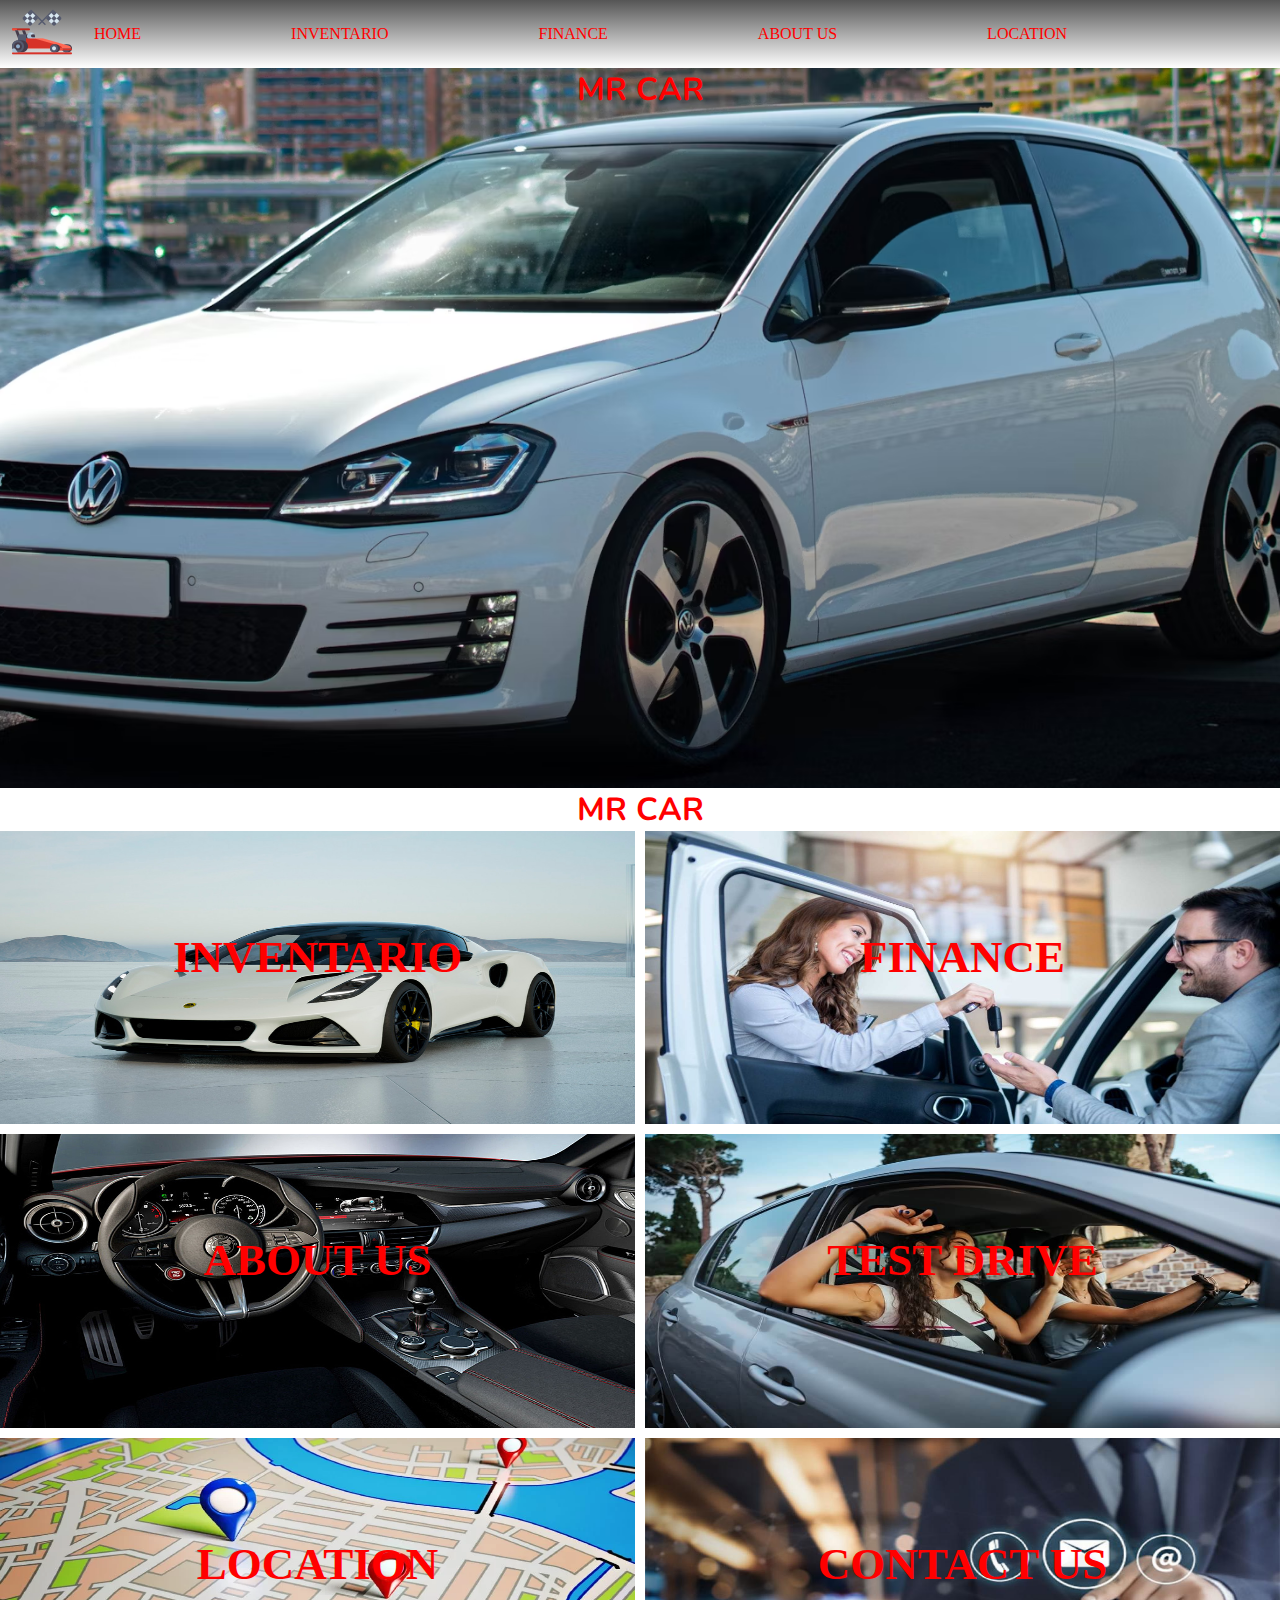
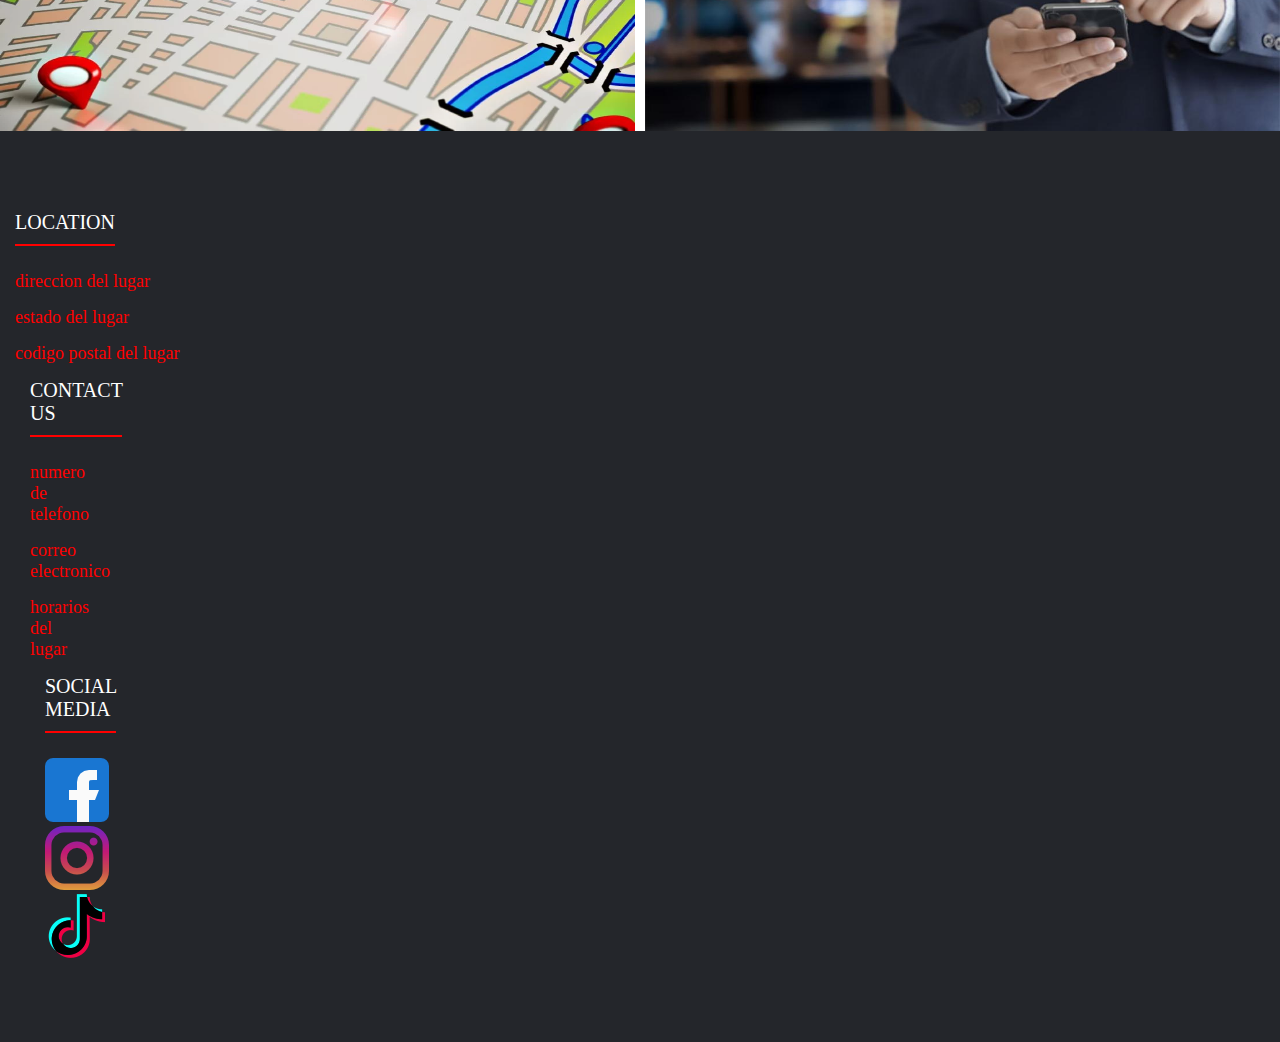
<file: index.html>
<!DOCTYPE html>
<html lang="en">
        <head>
            <meta charset="UTF-8">
            <meta name="viewport" content="width=device-width, initial-scale=1.0">
            <title>Mr Car</title>
            <link rel="preconnect" href="https://fonts.googleapis.com">
            <link rel="preconnect" href="https://fonts.gstatic.com" crossorigin>
            <link href="https://fonts.googleapis.com/css2?family=Nunito:ital,wght@0,200..1000;1,200..1000&display=swap" rel="stylesheet">
            <link rel="stylesheet" href="./css/style.css">
        </head>

    <body>
        <header class="header">
            <a href="./index.html"><img src="./assets/logo.png" alt=""></a>
            <nav>
                <ul class="barraNav">
                    <li><a href="#">HOME</a></li>
                    <li><a href="./pages/inventario.html">INVENTARIO</a></li>
                    <li><a href="./pages/finance.html">FINANCE</a></li>
                    <li><a href="./pages/aboutus.html">ABOUT US</a></li>
                    <li><a href="./pages/location.html">LOCATION</a></li>
                </ul>
            </nav>
        </header>
        <main>
            <section class="section-principal">
                <div>
                    <h1>mr car</h1>
                </div>
            </section>
            <div>
                <h1>mr car</h1>
            </div>
            <div class="gridindex">
                <section class="sectionmain-1">
                    <div>
                        <p>INVENTARIO</p>
                    </div>
                </section>
                <section class="sectionmain-2">
                    <div>
                        <p>FINANCE</p>
                    </div>
                </section>
                <section class="sectionmain-3">
                    <div>
                        <p>ABOUT US</p>
                    </div>
                </section>
                <section class="sectionmain-4">
                    <div>
                        <p>TEST DRIVE</p>
                    </div>
                </section>
                <section class="sectionmain-5">
                    <div>
                        <p>LOCATION</p>
                    </div>
                </section>
                <section class="sectionmain-6">
                    <div>
                        <p>CONTACT US</p>
                    </div>
                </section>
            </div>
        </main>
        <footer class="piedepag">
            <div class="container">
                <div class="footer-row">
                    <div class="links">
                        <h2>LOCATION</h2>
                        <ul>
                            <li><a href="#">direccion del lugar</a></li>
                            <li><a href="#">estado del lugar</a></li>
                            <li><a href="#">codigo postal del lugar</a></li>
                        </ul>
                    <div>
                        <div class="links">
                            <h2>CONTACT US</h2>
                            <ul>
                                <li><a href="#">numero de telefono</a></li>
                                <li><a href="#">correo electronico</a></li>
                                <li><a href="#">horarios del lugar</a></li>
                            </ul>
                        <div>
                            <div class="links">
                                <h2>SOCIAL MEDIA</h2>
                                <div class="socialmedia">
                                    <img src="./assets/facebook.png" alt="">
                                    <img src="./assets/instagram.png" alt="">
                                    <img src="./assets/tik-tok.png" alt="">
                                </div>
                            </div>
                    </div>
                </div>
            </div>
        </footer>
    </body>
</html>
</file>
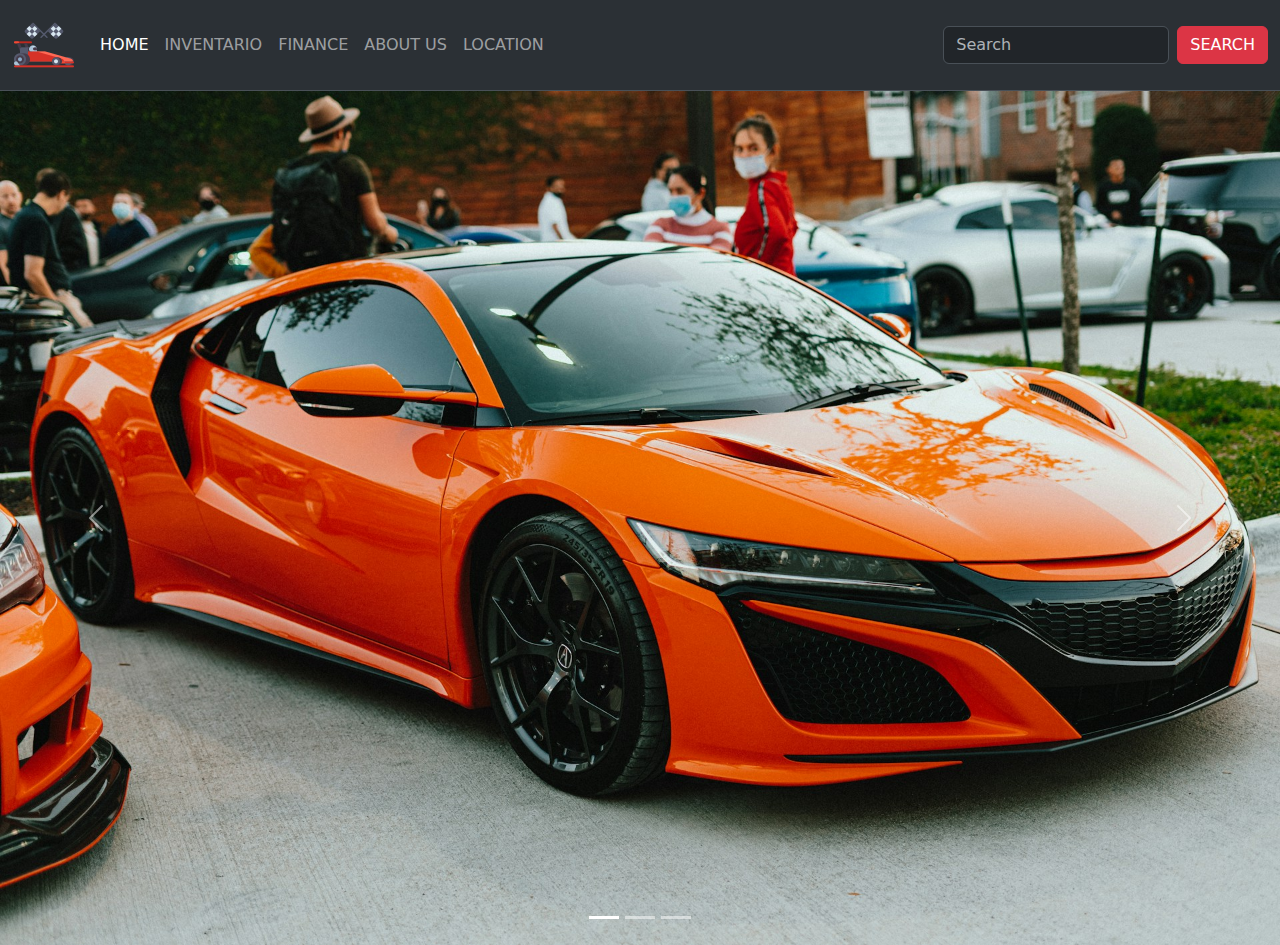
<file: bootstrap.html>
<!DOCTYPE html>
<html lang="en">
<head>
    <meta charset="UTF-8">
    <meta name="viewport" content="width=device-width, initial-scale=1.0">
    <title>Prueba Bootstrap</title>
    <link href="https://cdn.jsdelivr.net/npm/bootstrap@5.3.3/dist/css/bootstrap.min.css" rel="stylesheet" integrity="sha384-QWTKZyjpPEjISv5WaRU9OFeRpok6YctnYmDr5pNlyT2bRjXh0JMhjY6hW+ALEwIH" crossorigin="anonymous">
</head>
<body>
    <header>
        <nav class="navbar navbar-expand-lg bg-body-tertiary bg-dark border-bottom border-body" data-bs-theme="dark">
            <div class="container-fluid">
                <a class="navbar-brand" href="#"><img src="./assets/logo.png" alt=""></a>
                <button class="navbar-toggler" type="button" data-bs-toggle="collapse" data-bs-target="#navbarSupportedContent" aria-controls="navbarSupportedContent" aria-expanded="false" aria-label="Toggle navigation">
                <span class="navbar-toggler-icon"></span>
                </button>
                <div class="collapse navbar-collapse" id="navbarSupportedContent">
                <ul class="navbar-nav me-auto mb-2 mb-lg-0">
                    <li class="nav-item">
                    <a class="nav-link active" aria-current="page" href="#">HOME</a>
                    </li>
                    <li class="nav-item">
                    <a class="nav-link" href="#">INVENTARIO</a>
                    </li>
                    <li class="nav-item">
                    <a class="nav-link" href="#">FINANCE</a>
                    </li>
                    <li class="nav-item">
                    <a class="nav-link" href="#">ABOUT US</a>
                    </li>
                    <li class="nav-item">
                    <a class="nav-link" href="#">LOCATION</a>
                </ul>
                <form class="d-flex" role="search">
                    <input class="form-control me-2" type="search" placeholder="Search" aria-label="Search">
                    <button type="button" class="btn btn-danger">SEARCH</button>
                </form>
                </div>
            </div>
            </nav>
    </header>
    <main>
        <section>
            <div id="carouselExampleIndicators" class="carousel slide">
                <div class="carousel-indicators">
                    <button type="button" data-bs-target="#carouselExampleIndicators" data-bs-slide-to="0" class="active" aria-current="true" aria-label="Slide 1"></button>
                    <button type="button" data-bs-target="#carouselExampleIndicators" data-bs-slide-to="1" aria-label="Slide 2"></button>
                    <button type="button" data-bs-target="#carouselExampleIndicators" data-bs-slide-to="2" aria-label="Slide 3"></button>
                </div>
                <div class="carousel-inner">
                    <div class="carousel-item active">
                    <img src="./assets/adrian-newell-nkLm5mHa-YA-unsplash.jpg" class="d-block w-100" alt="...">
                    </div>
                    <div class="carousel-item">
                    <img src="./assets/andre-morales-kalamar-HiX5pOmdfnM-unsplash.jpg" class="d-block w-100" alt="...">
                    </div>
                    <div class="carousel-item">
                    <img src="./assets/hoyoun-lee-dRujHLnv53c-unsplash.jpg" class="d-block w-100" alt="...">
                    </div>
                </div>
                <button class="carousel-control-prev" type="button" data-bs-target="#carouselExampleIndicators" data-bs-slide="prev">
                    <span class="carousel-control-prev-icon" aria-hidden="true"></span>
                    <span class="visually-hidden">Previous</span>
                </button>
                <button class="carousel-control-next" type="button" data-bs-target="#carouselExampleIndicators" data-bs-slide="next">
                    <span class="carousel-control-next-icon" aria-hidden="true"></span>
                    <span class="visually-hidden">Next</span>
                </button>
            </div>
        </section>
        
    </main>
    <footer>

    </footer>
    <script src="https://cdn.jsdelivr.net/npm/@popperjs/core@2.11.8/dist/umd/popper.min.js" integrity="sha384-I7E8VVD/ismYTF4hNIPjVp/Zjvgyol6VFvRkX/vR+Vc4jQkC+hVqc2pM8ODewa9r" crossorigin="anonymous"></script>
    <script src="https://cdn.jsdelivr.net/npm/bootstrap@5.3.3/dist/js/bootstrap.min.js" integrity="sha384-0pUGZvbkm6XF6gxjEnlmuGrJXVbNuzT9qBBavbLwCsOGabYfZo0T0to5eqruptLy" crossorigin="anonymous"></script>
</body>
</html>
</file>
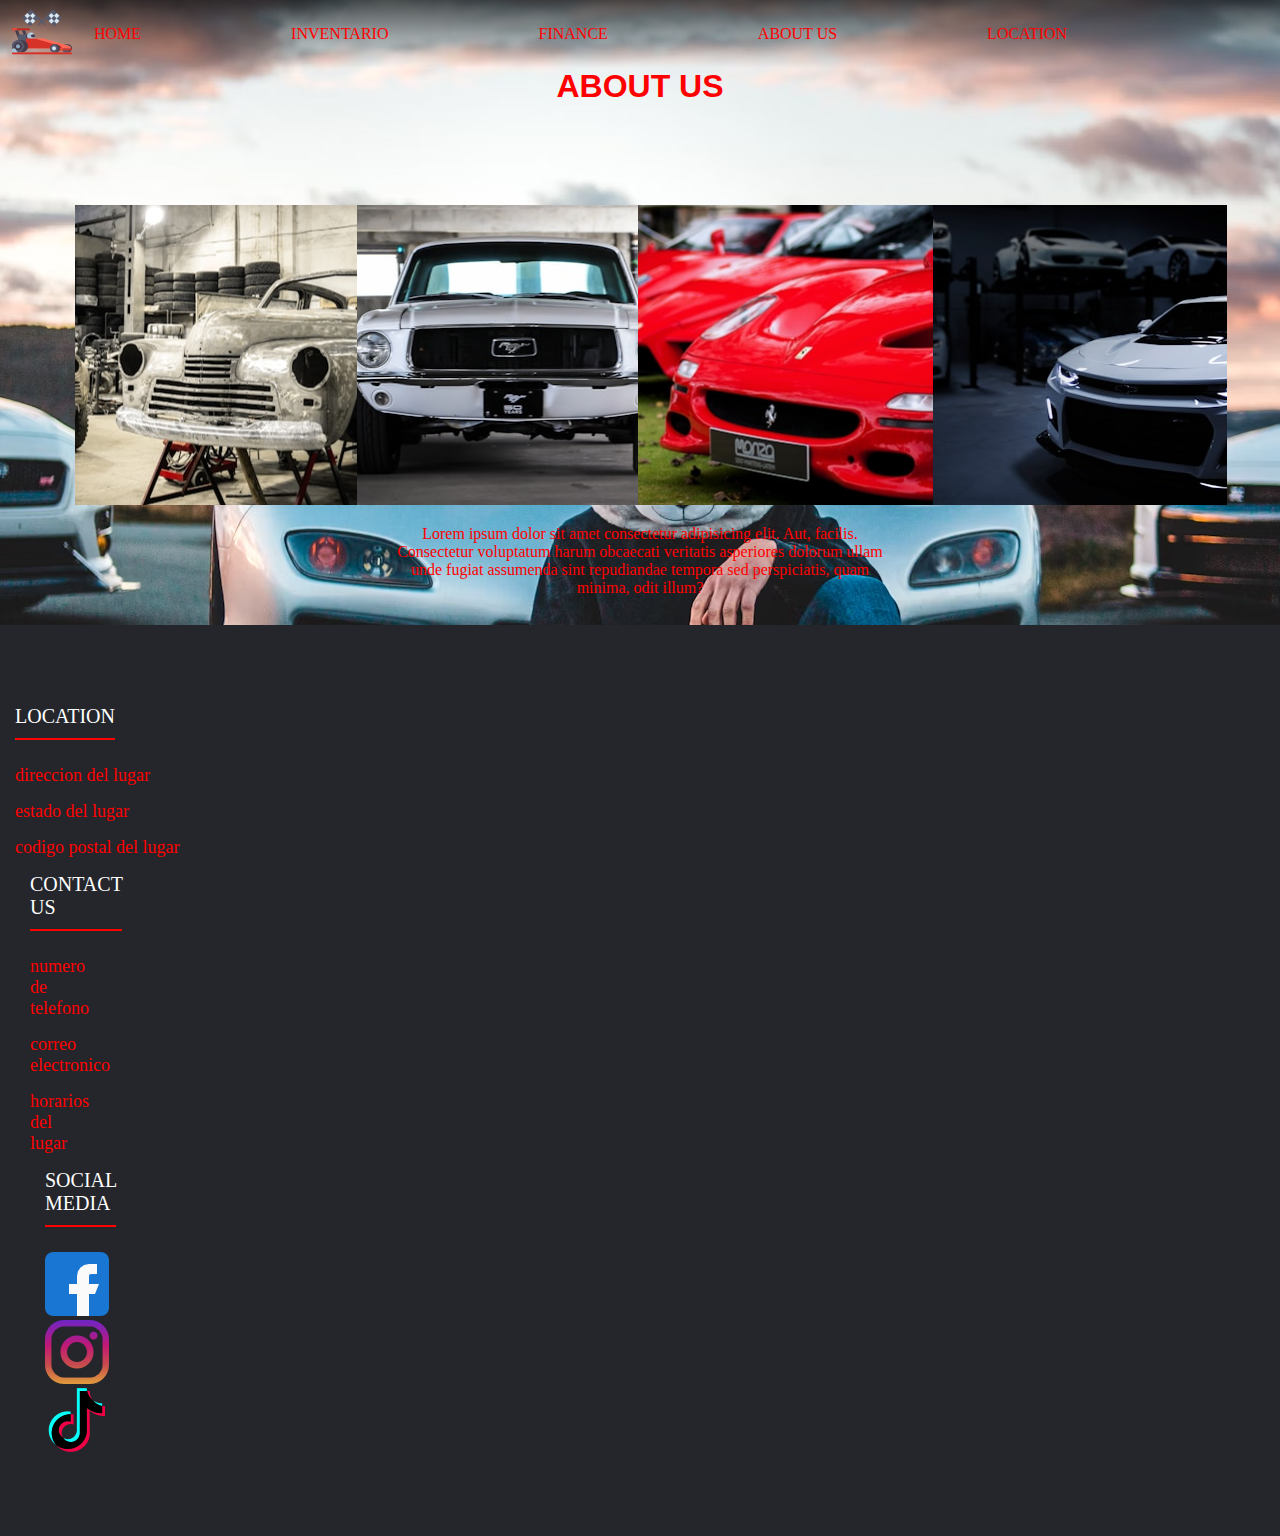
<file: pages/aboutus.html>
<!DOCTYPE html>
<html lang="en">
        <head>
            <meta charset="UTF-8">
            <meta name="viewport" content="width=device-width, initial-scale=1.0">
            <title>Mr Car</title>
            <link rel="stylesheet" href="../css/style.css">
        </head>

<body class="aboutus">
    <header class="header">
        <a href="../index.html"><img src="../assets/logo.png" alt=""></a>
            <nav>
                <ul class="barraNav">
                    <li><a href="../index.html">HOME</a></li>
                    <li><a href="./inventario.html">INVENTARIO</a></li>
                    <li><a href="./finance.html">FINANCE</a></li>
                    <li><a href="#">ABOUT US</a></li>
                    <li><a href="./location.html">LOCATION</a></li>
                </ul>
            </nav>
        </header>
        <h1>about us</h1>
        <main class="grid-container">
            <section class="seccion-1"></section>
            <section class="seccion-2"></section>
            <section class="seccion-3"></section>
            <section class="seccion-4"></section>
            <section class="seccion-5"></section>
            <section class="seccion-6"></section>
        </main>
        <article class="lineatiempo">
            <p>Lorem ipsum dolor sit amet consectetur adipisicing elit. Aut, facilis. Consectetur voluptatum harum obcaecati veritatis asperiores dolorum ullam unde fugiat assumenda sint repudiandae tempora sed perspiciatis, quam minima, odit illum?</p>
        </article>
        <footer class="piedepag">
            <div class="container">
                <div class="footer-row">
                    <div class="links">
                        <h2>LOCATION</h2>
                        <ul>
                            <li><a href="#">direccion del lugar</a></li>
                            <li><a href="#">estado del lugar</a></li>
                            <li><a href="#">codigo postal del lugar</a></li>
                        </ul>
                        <div class="links">
                            <h2>CONTACT US</h2>
                            <ul>
                                <li><a href="#">numero de telefono</a></li>
                                <li><a href="#">correo electronico</a></li>
                                <li><a href="#">horarios del lugar</a></li>
                            </ul>
                            <div class="links">
                                <h2>SOCIAL MEDIA</h2>
                                <div class="socialmedia">
                                    <img src="../assets/facebook.png" alt="">
                                    <img src="../assets/instagram.png" alt="">
                                    <img src="../assets/tik-tok.png" alt="">
                                </div>
                    </div>
                </div>
            </div>
        </footer>    
    </body>
</html>
</file>
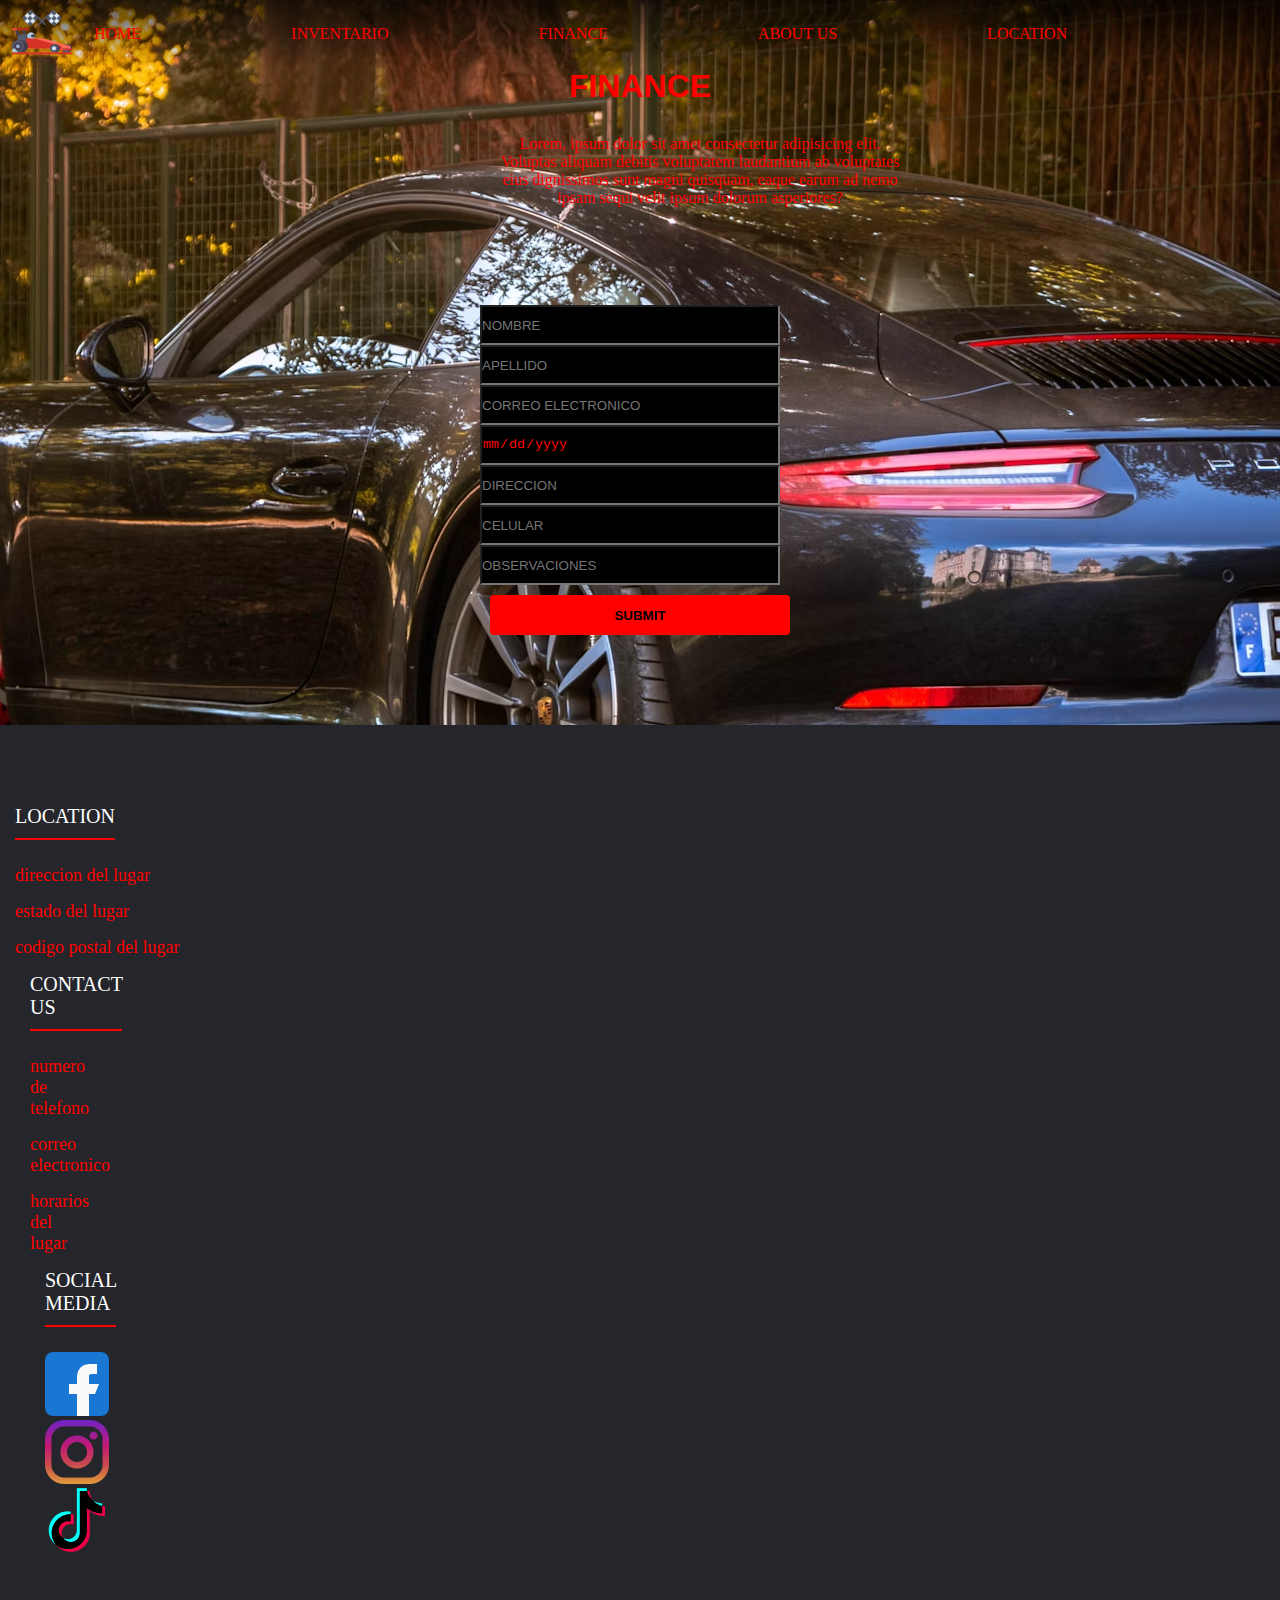
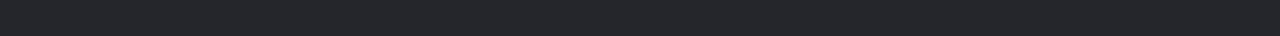
<file: pages/finance.html>
<!DOCTYPE html>
<html lang="en">
        <head>
            <meta charset="UTF-8">
            <meta name="viewport" content="width=device-width, initial-scale=1.0">
            <title>Mr Car</title>
            <link rel="stylesheet" href="../css/style.css">
        </head>

<body class="finance">
    <header class="header">
        <a href="../index.html"><img src="../assets/logo.png" alt=""></a>
            <nav>
                <ul class="barraNav">
                    <li><a href="../index.html">HOME</a></li>
                    <li><a href="./inventario.html">INVENTARIO</a></li>
                    <li><a href="#">FINANCE</a></li>
                    <li><a href="./aboutus.html">ABOUT US</a></li>
                    <li><a href="./location.html">LOCATION</a></li>
                </ul>
            </nav>
        </header>
    <main>
            <h1>finance</h1>
        <article class="parrafo">
            <p>Lorem, ipsum dolor sit amet consectetur adipisicing elit. Voluptas aliquam debitis voluptatem laudantium ab voluptates eius dignissimos sunt magni quisquam, eaque earum ad nemo ipsam sequi velit ipsum dolorum asperiores?</p>
        </article>
        <form action="">
            <div class="formu">
                <label for="nombre"></label>
                <input type="text" id="nombre" placeholder="NOMBRE">
            <div class="formu">
                <label for="apellido"></label>
                <input type="text" id="nombre" placeholder="APELLIDO">
            </div>
            <div class="formu">
                <label for="email"></label>
                <input type="email" id="nombre" placeholder="CORREO ELECTRONICO">        
            </div>
            <div class="formu">
                <label for=""></label>
                <input type="date">        
            </div>
            <div class="formu">
                <label for="adress"></label>
                <input type="adress" id="nombre" placeholder="DIRECCION">        
            </div>
            <div class="formu">
                <label for="phone"></label>
                <input type="phone" id="nombre" placeholder="CELULAR">        
            </div>
            <div class="formu">
                <label for="observaciones"></label>
                <input type="text" id="nombre" placeholder="OBSERVACIONES">        
            </div>
            <input class="submit" type="submit" value="SUBMIT">
        </form>
    </main>
        <footer class="piedepag">
            <div class="container">
                <div class="footer-row">
                    <div class="links">
                        <h2>LOCATION</h2>
                        <ul>
                            <li><a href="#">direccion del lugar</a></li>
                            <li><a href="#">estado del lugar</a></li>
                            <li><a href="#">codigo postal del lugar</a></li>
                        </ul>
                        <div class="links">
                            <h2>CONTACT US</h2>
                            <ul>
                                <li><a href="#">numero de telefono</a></li>
                                <li><a href="#">correo electronico</a></li>
                                <li><a href="#">horarios del lugar</a></li>
                            </ul>
                            <div class="links">
                                <h2>SOCIAL MEDIA</h2>
                                <div class="socialmedia">
                                    <img src="../assets/facebook.png" alt="">
                                    <img src="../assets/instagram.png" alt="">
                                    <img src="../assets/tik-tok.png" alt="">
                                </div>
                    </div>
                </div>
            </div>
        </footer>          
    </body>
</html>
</file>
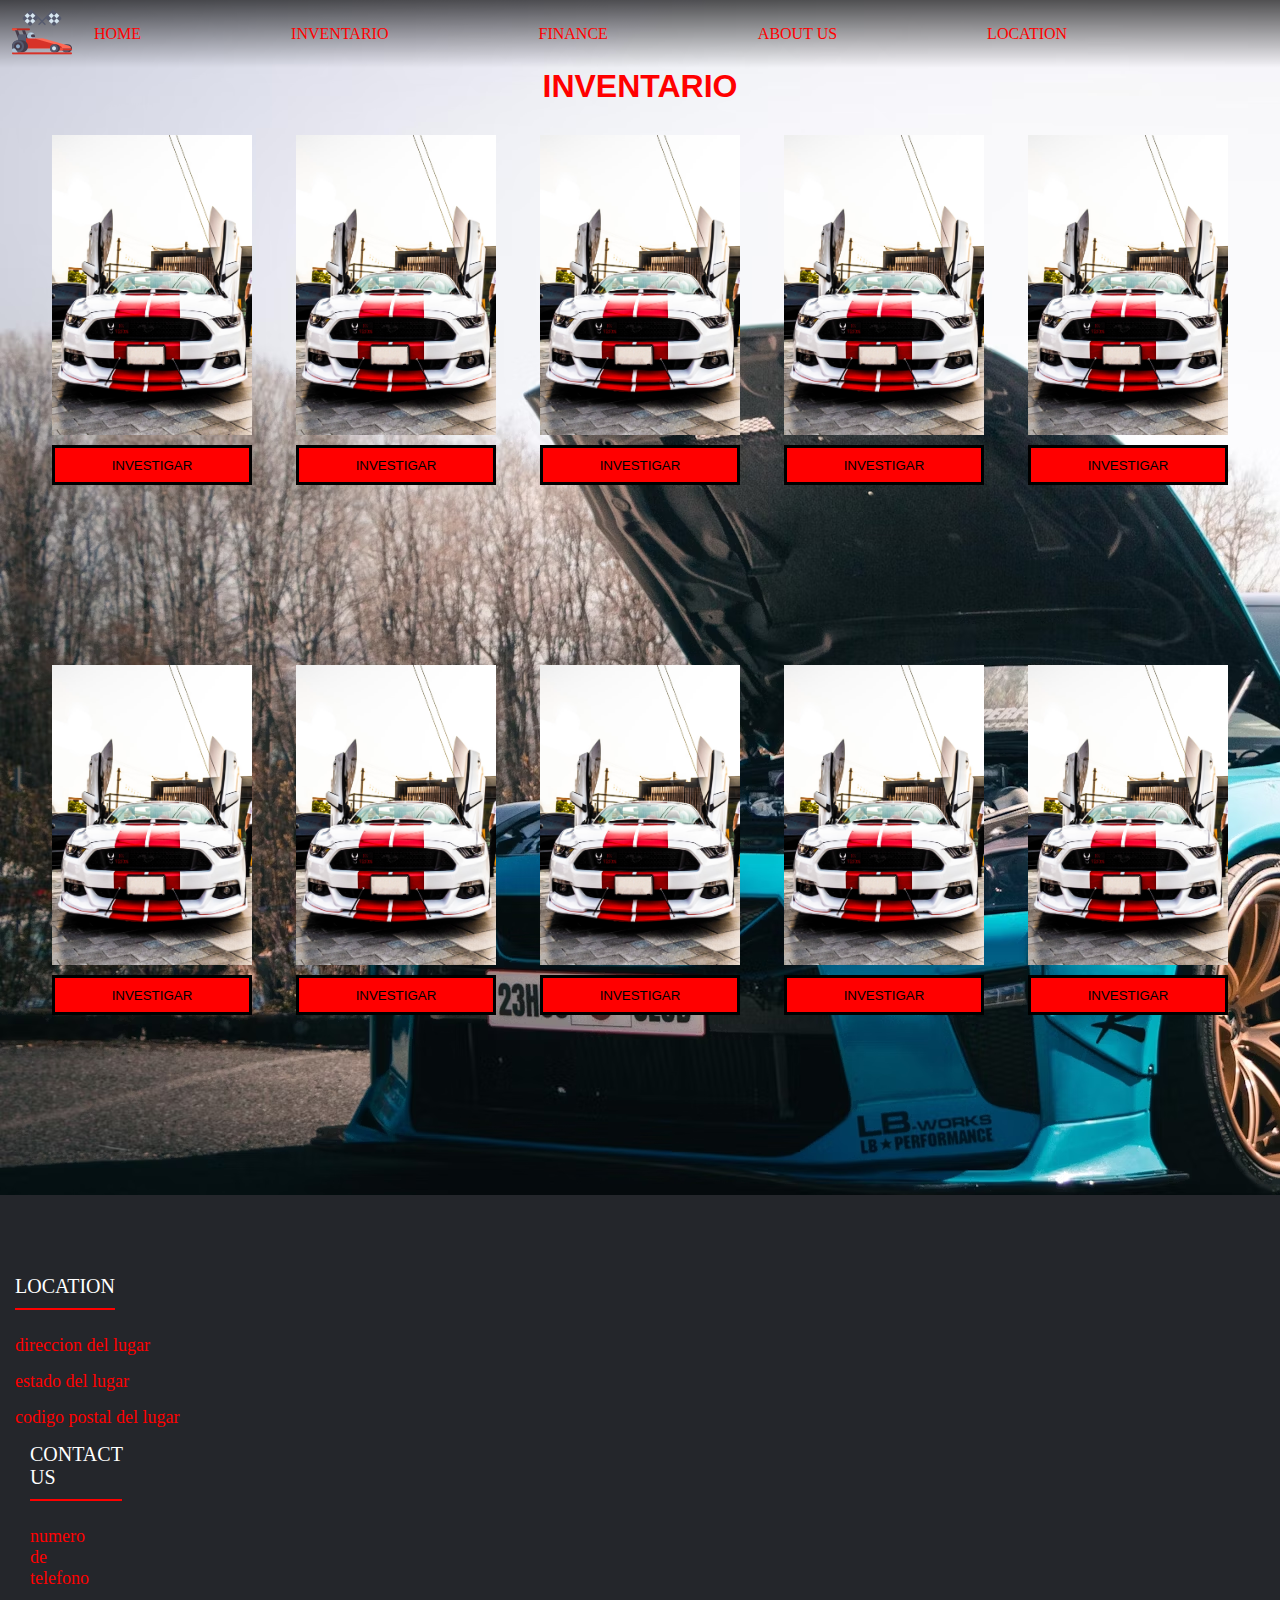
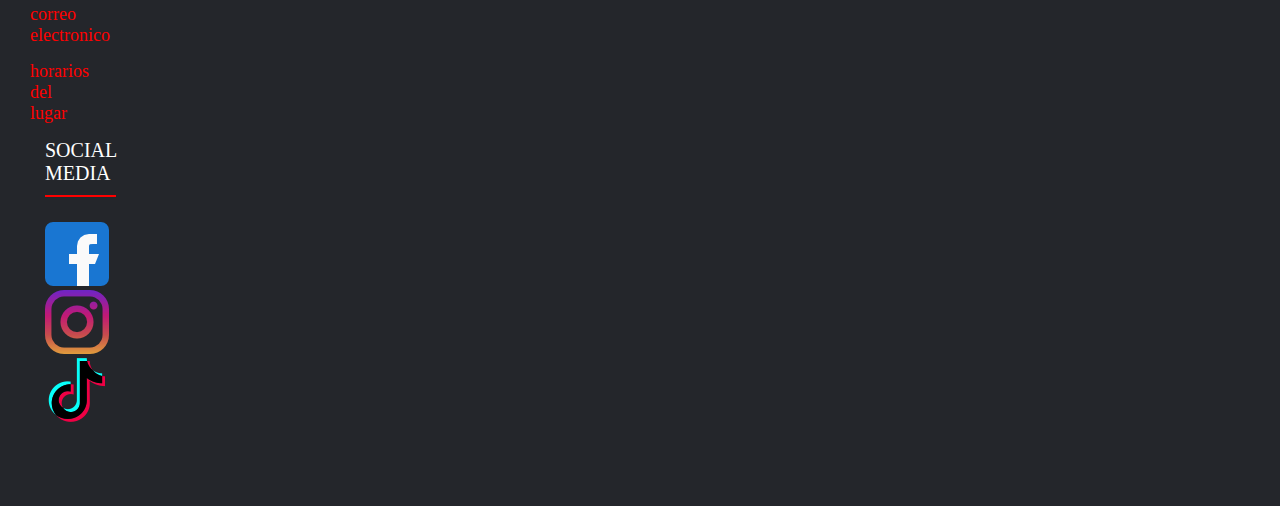
<file: pages/inventario.html>
<!DOCTYPE html>
<html lang="en">
        <head>
            <meta charset="UTF-8">
            <meta name="viewport" content="width=device-width, initial-scale=1.0">
            <title>Mr Car</title>
            <link rel="stylesheet" href="../css/style.css">
        </head>

<body class="inventario">
    <header class="header">
        <a href="../index.html"><img src="../assets/logo.png" alt=""></a>
            <nav>
                <ul class="barraNav">
                    <li><a href="../index.html">HOME</a></li>
                    <li><a href="#">INVENTARIO</a></li>
                    <li><a href="./finance.html">FINANCE</a></li>
                    <li><a href="./aboutus.html">ABOUT US</a></li>
                    <li><a href="./location.html">LOCATION</a></li>
                </ul>
            </nav>
        </header>
    <main>
            <h1>inventario</h1>
        <section class="card-container">
            <article class="productos">
                <div class="card1-img">
                    <img src="../assets/producto1.avif" alt="auto">
                </div>
                <div class="card1">
                    <button class="boton">INVESTIGAR</button>
                </div>
            </article>
            <article class="productos">
                <div class="card1-img">
                    <img src="../assets/producto1.avif" alt="auto">
                </div>
                <div class="card1">
                    <button class="boton">INVESTIGAR</button>
                </div>
            </article>
            <article class="productos">
                <div class="card1-img">
                    <img src="../assets/producto1.avif" alt="auto">
                </div>
                <div class="card1">
                    <button class="boton">INVESTIGAR</button>
                </div>
            </article>
            <article class="productos">
                <div class="card1-img">
                    <img src="../assets/producto1.avif" alt="auto">
                </div>
                <div class="card1">
                    <button class="boton">INVESTIGAR</button>
                </div>
            </article>
            <article class="productos">
                <div class="card1-img">
                    <img src="../assets/producto1.avif" alt="auto">
                </div>
                <div class="card1">
                    <button class="boton">INVESTIGAR</button>
                </div>
        </section>
        <section class="card-container2">
            <article class="productos">
                <div class="card1-img">
                    <img src="../assets/producto1.avif" alt="auto">
                </div>
                <div class="card1">
                    <button class="boton">INVESTIGAR</button>
                </div>
            </article>
            <article class="productos">
                <div class="card1-img">
                    <img src="../assets/producto1.avif" alt="auto">
                </div>
                <div class="card1">
                    <button class="boton">INVESTIGAR</button>
                </div>
            </article>
            <article class="productos">
                <div class="card1-img">
                    <img src="../assets/producto1.avif" alt="auto">
                </div>
                <div class="card1">
                    <button class="boton">INVESTIGAR</button>
                </div>
            </article>
            <article class="productos">
                <div class="card1-img">
                    <img src="../assets/producto1.avif" alt="auto">
                </div>
                <div class="card1">
                    <button class="boton">INVESTIGAR</button>
                </div>
            </article>
            <article class="productos">
                <div class="card1-img">
                    <img src="../assets/producto1.avif" alt="auto">
                </div>
                <div class="card1">
                    <button class="boton">INVESTIGAR</button>
                </div>
        </section>
    </main>
        <footer class="piedepag">
            <div class="container">
                <div class="footer-row">
                    <div class="links">
                        <h2>LOCATION</h2>
                        <ul>
                            <li><a href="#">direccion del lugar</a></li>
                            <li><a href="#">estado del lugar</a></li>
                            <li><a href="#">codigo postal del lugar</a></li>
                        </ul>
                        <div class="links">
                            <h2>CONTACT US</h2>
                            <ul>
                                <li><a href="#">numero de telefono</a></li>
                                <li><a href="#">correo electronico</a></li>
                                <li><a href="#">horarios del lugar</a></li>
                            </ul>
                            <div class="links">
                                <h2>SOCIAL MEDIA</h2>
                                <div class="socialmedia">
                                    <img src="../assets/facebook.png" alt="">
                                    <img src="../assets/instagram.png" alt="">
                                    <img src="../assets/tik-tok.png" alt="">
                                </div>
                    </div>
                </div>
            </div>
        </footer>
    </body>
</html>
</file>
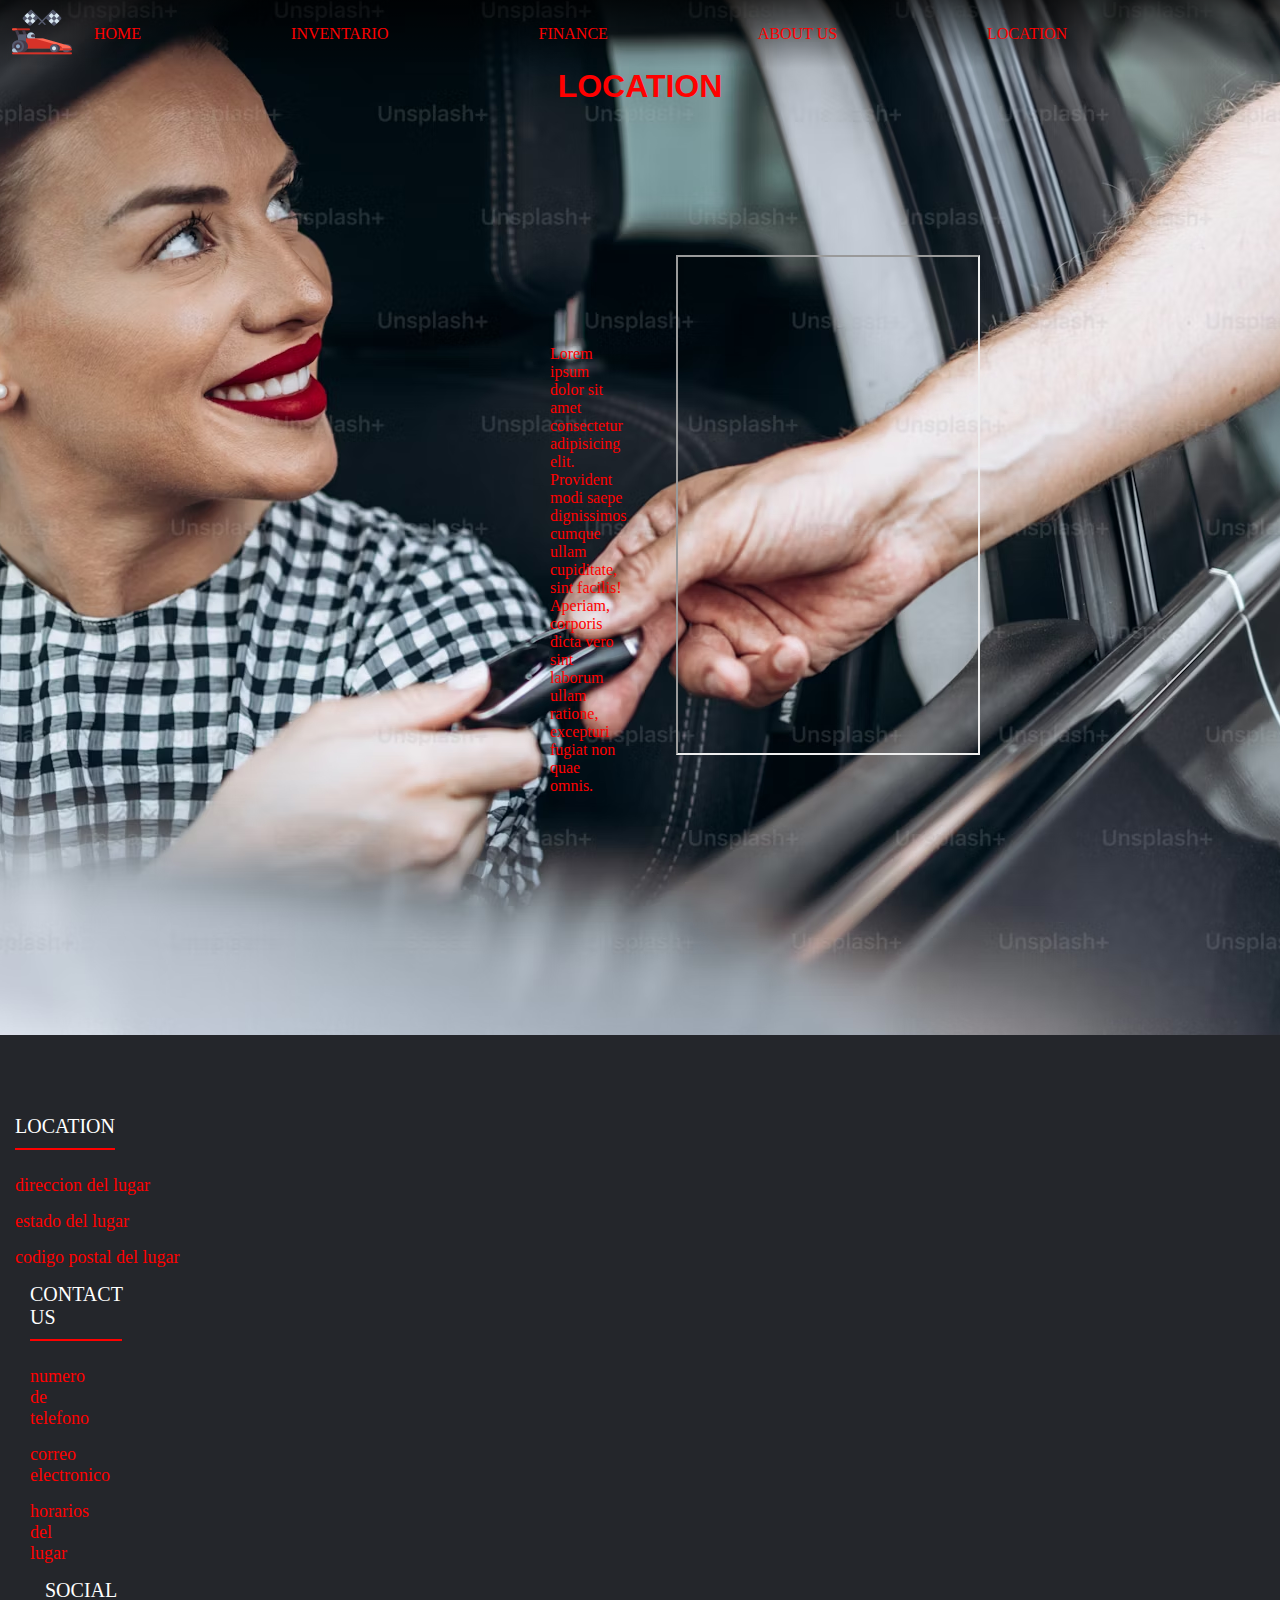
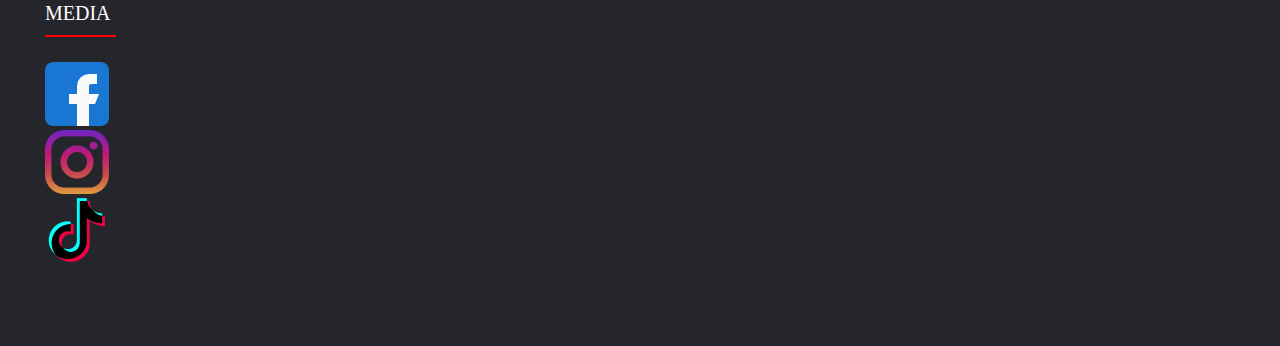
<file: pages/location.html>
<!DOCTYPE html>
<html lang="en">
        <head>
            <meta charset="UTF-8">
            <meta name="viewport" content="width=device-width, initial-scale=1.0">
            <title>Mr Car</title>
            <link rel="stylesheet" href="../css/style.css">
        </head>

<body class="location">
    <header class="header">
        <a href="../index.html"><img src="../assets/logo.png" alt=""></a>
            <nav>
                <ul class="barraNav">
                    <li><a href="../index.html">HOME</a></li>
                    <li><a href="./inventario.html">INVENTARIO</a></li>
                    <li><a href="./finance.html">FINANCE</a></li>
                    <li><a href="./aboutus.html">ABOUT US</a></li>
                    <li><a href="#">LOCATION</a></li>
                </ul>
            </nav>
        </header>
        <main>
            <h1>location</h1>
            <section class="locationsite">
                <art>
                    <p>Lorem ipsum dolor sit amet consectetur adipisicing elit. Provident modi saepe dignissimos cumque ullam cupiditate, sint facilis! Aperiam, corporis dicta vero sint laborum ullam ratione, excepturi fugiat non quae omnis.</p>
                </art>
                <iframe src="https://www.google.com/maps/embed?pb=!1m14!1m8!1m3!1d14312.005460753002!2d-80.148198!3d26.2616191!3m2!1i1024!2i768!4f13.1!3m3!1m2!1s0x88d90353a260582d%3A0xbe23e650f8327cd8!2sMr%20Car!5e0!3m2!1ses!2sus!4v1729713328633!5m2!1ses!2sus"></iframe>
            </section>
        </main>
        <footer class="piedepag">
            <div class="container">
                <div class="footer-row">
                    <div class="links">
                        <h2>LOCATION</h2>
                        <ul>
                            <li><a href="#">direccion del lugar</a></li>
                            <li><a href="#">estado del lugar</a></li>
                            <li><a href="#">codigo postal del lugar</a></li>
                        </ul>
                        <div class="links">
                            <h2>CONTACT US</h2>
                            <ul>
                                <li><a href="#">numero de telefono</a></li>
                                <li><a href="#">correo electronico</a></li>
                                <li><a href="#">horarios del lugar</a></li>
                            </ul>
                            <div class="links">
                                <h2>SOCIAL MEDIA</h2>
                                <div class="socialmedia">
                                    <img src="../assets/facebook.png" alt="">
                                    <img src="../assets/instagram.png" alt="">
                                    <img src="../assets/tik-tok.png" alt="">
                                </div>
                    </div>
                </div>
            </div>
        </footer>
    </body>
</html>
</file>
<file: css/style.css>
*{
    margin: 0;
    padding: 0;
    box-sizing: border-box;
    list-style: none;
}

h1{
    color: red;
    text-align: center;
    text-transform: uppercase;
    font-family: "Nunito", sans-serif;
}

.header {
    background: linear-gradient(#000a,transparent);
    background-position: center center;
    display: flex;
    flex-direction: row;
    align-items: center;
    padding: 0px 10px;
    gap: 20px;
    width: 100%;

}

.header div img {
    width: 20px;
}
.parrafo p {
    text-align: center;
}

@media (max-width:1024px){
    .header{
        flex-direction: column;
        background-color: #24262b;
        width: 100%;
        
    }
    .barraNav{
        flex-direction: row;
    }
    .parrafo {
        justify-self: center;
        width: 100%;
    }
    .parrafo p{
        justify-self: center;
        width: 100%;
        text-align: center;
    }
    .lineatiempo p {
        text-align: center;
    }
    .grid-container {
        display: grid;
        width: 100%;
        height: 300px;
        grid-template-columns: 75px 22% 22% 23% 23% 75px;
        margin-top: 100px;
    }
    .locationsite article p {
        text-align: center;
    }
    iframe {
        margin-top: 20px;
    }
}
@media (max-width:850px){
    .header{
        flex-direction: column;
        background-color: #24262b;
        width: 100%;
        
    }
    .barraNav{
        flex-direction: row;
        width: 100%;
    }
    .parrafo {
        justify-self: center;
        width: 100%;
    }
    .parrafo p{
        justify-self: center;
        width: 100%;
        text-align: center;
    }
    .lineatiempo p {
        text-align: center;
    }
    .grid-container {
        display: grid;
        width: 100%;
        height: 300px;
        grid-template-columns: 75px 22% 22% 23% 23% 75px;
        margin-top: 100px;
    }
    .locationsite article p {
        text-align: center;
    }
    iframe {
        margin-top: 20px;
    }
}

@media (max-width:768px){
    .header{
        flex-direction: column;
        background-color: #24262b;
        width: 100%;
        
    }
    .barraNav{
        flex-direction: column;
    }

    .parrafo {
        justify-self: center;
        width: 100%;
    }
    .parrafo p {
        justify-self: center;
        width: 100%;
        text-align: center;
    }
    .grid-container {
        grid-template-rows: 80px 80px 80px 80px;
        margin-bottom: 100px;
    }
    .seccion-2 {
        grid-column: 3 / 5;
        grid-row: 1 / 2;
        background-size: 150% 150%;
    }
    .seccion-3 {
        grid-column: 3 / 5;
        grid-row: 2 / 3;
        background-size: 150% 150%;
    }
    .seccion-4 {
        grid-column: 3 / 5;
        grid-row: 3 / 4;
        background-size: 150% 150%;
    }
    .seccion-5 {
        grid-column: 3 / 5;
        grid-row: 4 / 5;
        background-size: 150% 150%;
    }
}
@media (max-width:425px){
    .header{
        flex-direction: column;
        background-color: #24262b;
        width: 100%;
        
    }
    .barraNav{
        flex-direction: column;
    }

    .parrafo {
        justify-self: center;
        width: 100%;
    }
    .parrafo p {
        justify-self: center;
        width: 100%;
        text-align: center;
    }
}
@media (max-width:375px){
    .header{
        flex-direction: column;
        background-color: #24262b;
        width: 100%;
        
    }
    .barraNav{
        flex-direction: column;
    }

    .parrafo {
        justify-self: center;
        width: 100%;
    }
    .parrafo p {
        justify-self: center;
        width: 100%;
        text-align: center;
    }
}
@media (max-width:320px){
    .header{
        flex-direction: column;
        background-color: #24262b;
        width: 100%;
        
    }
    .barraNav{
        flex-direction: column;
    }

    .parrafo {
        justify-self: center;
    }
    .parrafo p {
        justify-self: center;
        text-align: center;
    }
}

.barraNav {
    display: flex;
    list-style: none;
    gap: 150px;
}

.barraNav li a:hover {
    background-color: white;
    border-radius: 4px;
}

.barraNav li a {
    text-decoration: none;
    color: red;
}

.container {
    max-width: 1200px;
    max-height: 0 auto;
}

.piedepag {
    background-color: #24262b;
    padding: 80px 0;
}

.footer-row {
    display: flex;
    flex-wrap: wrap;
}

.links {
    width: 25%;
    padding: 0 15px;
}

.links h2 {
    font-size: 20px;
    color: white;
    margin-bottom: 25px;
    font-weight: 500;
    border-bottom: 2px solid red;
    padding-bottom: 10px;
    display: inline-block;
}

.links ul li a {
    font-size: 18px;
    text-decoration: none;
    color: red;
    display: block;
    margin-bottom: 15px;
}

.links ul li a:hover {
    color: white;
    padding-left: 6px;
}

@media(max-width:1024px) {
    .footer-row {
        text-align: center;
    }

    .links {
        width: 100%;
        margin-bottom: 30px;
    }
}

.section-principal{
    background-image:url(../assets/golfgti\ fondo.avif) ;
    width: 100%;
    height:45rem;
    background-position: center 1150px;
    background-size: 1650px;
}

.gridindex {
    display: grid;
    width: 100%;
    height: 100vh;
    grid-template-columns: repeat(6,1fr);
    grid-template-rows: repeat(3,1fr);
    grid-template-areas: 
    "sectionmain-1 sectionmain-1 sectionmain-1 sectionmain-2 sectionmain-2 sectionmain-2"
    "sectionmain-3 sectionmain-3 sectionmain-3 sectionmain-4 sectionmain-4 sectionmain-4"
    "sectionmain-5 sectionmain-5 sectionmain-5 sectionmain-6 sectionmain-6 sectionmain-6"
;
    gap: 10px;
}

.sectionmain-1 {
    background-image: url(../assets/poligono1.jpg);
    grid-area: sectionmain-1;
    background-position: center;
    object-fit: contain;
    text-align: center;
    color: red;
    background-size: 100% 100%;
}

.sectionmain-1 div:hover {
    color: white;
}

.sectionmain-1 div p {
    margin: 100px;
    font-size: 45px;
    font-weight: bold;
}


.sectionmain-2 {
    background-image: url(../assets/poligono2.jpg);
    grid-area: sectionmain-2;
    background-position: center;
    object-fit: contain;
    text-align: center;
    color: red;
    background-size: 100% 100%;
}

.sectionmain-2 div p {
    margin: 100px;
    font-size: 45px;
    font-weight: bold;
}

.sectionmain-2 div:hover {
    color: white;
}

.sectionmain-3 {
    background-image: url(../assets/poligono3.jpg);
    grid-area: sectionmain-3;
    background-position: center;
    object-fit: contain;
    text-align: center;
    color: red;
    background-size: 100% 100%;
}

.sectionmain-3 div p {
    margin: 100px;
    font-size: 45px;
    font-weight: bold;
}

.sectionmain-3 div:hover {
    color: white;
}

.sectionmain-4 {
    background-image: url(../assets/poligono4.jpg);
    grid-area: sectionmain-4;
    background-position: center;
    object-fit: contain;
    text-align: center;
    color: red;
    background-size: 100% 100%;
}

.sectionmain-4 div p {
    margin: 100px;
    font-size: 45px;
    font-weight: bold;
}

.sectionmain-4 div:hover {
    color: white;
}

.sectionmain-5 {
    background-image: url(../assets/poligono55.jpg);
    grid-area: sectionmain-5;
    background-position: center;
    object-fit: contain;
    text-align: center;
    color: rgb(255, 0, 0);
    background-size: 100% 100%;
}

.sectionmain-5 div p {
    margin: 100px;
    font-size: 45px;
    font-weight: bold;
}

.sectionmain-5 div:hover {
    color: white;
}

.sectionmain-6 {
    background-image: url(../assets/poligono6.jpg);
    grid-area: sectionmain-6;
    background-position: center;
    object-fit: contain;
    text-align: center;
    color: rgb(255, 0, 0);
    background-size: 100% 100%;
}

.sectionmain-6 div p {
    margin: 100px;
    font-size: 45px;
    font-weight: bold;
}

.sectionmain-6 div:hover {
    color: white;
}

.location {
    background-image: url(../assets/fondo5.avif);
    width: 100%;
    height: 45rem;
    background-position: center 1150px;
}

.locationsite {
    display: flex;
    color: red;
    padding: 150px 500px;

}

iframe {
    width: max-content;
    height: 500px;

}

.locationsite p {
    margin: 90px 50px;
}

.aboutus {
    background-image: url(../assets/fondo2.avif);
    width: 100%;
    height: 45rem;
    background-position: center 1150px;
}

.finance {
    background-image: url(../assets/fondo6.avif);
    width: 100%;
    height: 45rem;
    background-position: center 1150px;
}

.finance p {
    width: 400px;
    height: 60px;
    color: red;
    text-align: center;
    margin: 30px 500px;
}

input {
    width: 300px;
    height: 40px;
    background-color: black;
    color: red;
}


form {
    display: flex;
    justify-content: center;
    align-items: center;
    flex-direction: column;
    height: 500px;
}

.submit {
    padding: 8px 20px;
    margin: 10px;
    border-radius: 4px;
    background-color: red;
    border: red;
    color: black;
    font-weight: bold;
}



.inventario {
    background-image: url(../assets/fondo3.avif);
    width: 100%;
    height: 45rem;
    object-fit: cover;
}

.productos {
    width: 450px;
    height: 500px;
}

.card-container {
    display: flex;
    flex-direction: row;
    justify-content: space-between;
    margin: 30px;
}

.card-container2 {
    display: flex;
    flex-direction: row;
    justify-content: space-between;
    margin: 30px;
}

.card1-img {
    width: 100%;
    height: 60%;
}


.boton {
    border-style: solid;
    border-width: 3px;
    background-color: red;
    margin: 10px 10px;
    width: 200px;
    height: 40px;
}

.card1-img img {
    width: 100%;
    height: 100%;
    object-fit: contain;
}

.card1 {
    text-align: center;
}

.grid-container {
    display: grid;
    width: 100%;
    height: 300px;
    grid-template-columns: 75px 22% 22% 23% 23% 75px;
    margin-top: 100px;
}

.seccion-2 {
    background-image: url(../assets/egor-vikhrev-S0cqn0mZU0E-unsplash.jpg);
    object-fit: contain;
    background-position: center;
    max-width: 100%;
    max-height: 100%;
}
.seccion-3 {
    background-image: url(../assets/joey-banks-z0Nn2KNHvdU-unsplash.jpg);
    object-fit: contain;
    background-position: center;
}
.seccion-4 {
    background-image: url(../assets/hans-m-kN7zIz9oDxE-unsplash.jpg);
    object-fit: contain;
    background-position: center;
}
.seccion-5 {
    background-image: url(../assets/peter-broomfield-m3m-lnR90uM-unsplash\ \(1\).jpg);
    object-fit: contain;
    background-position: center;
}

.lineatiempo p {
    color: red;
    width: 500px;
    height: 100px;
    text-align: center;
    justify-self: center;
    margin-top: 20px;
}
</file>
